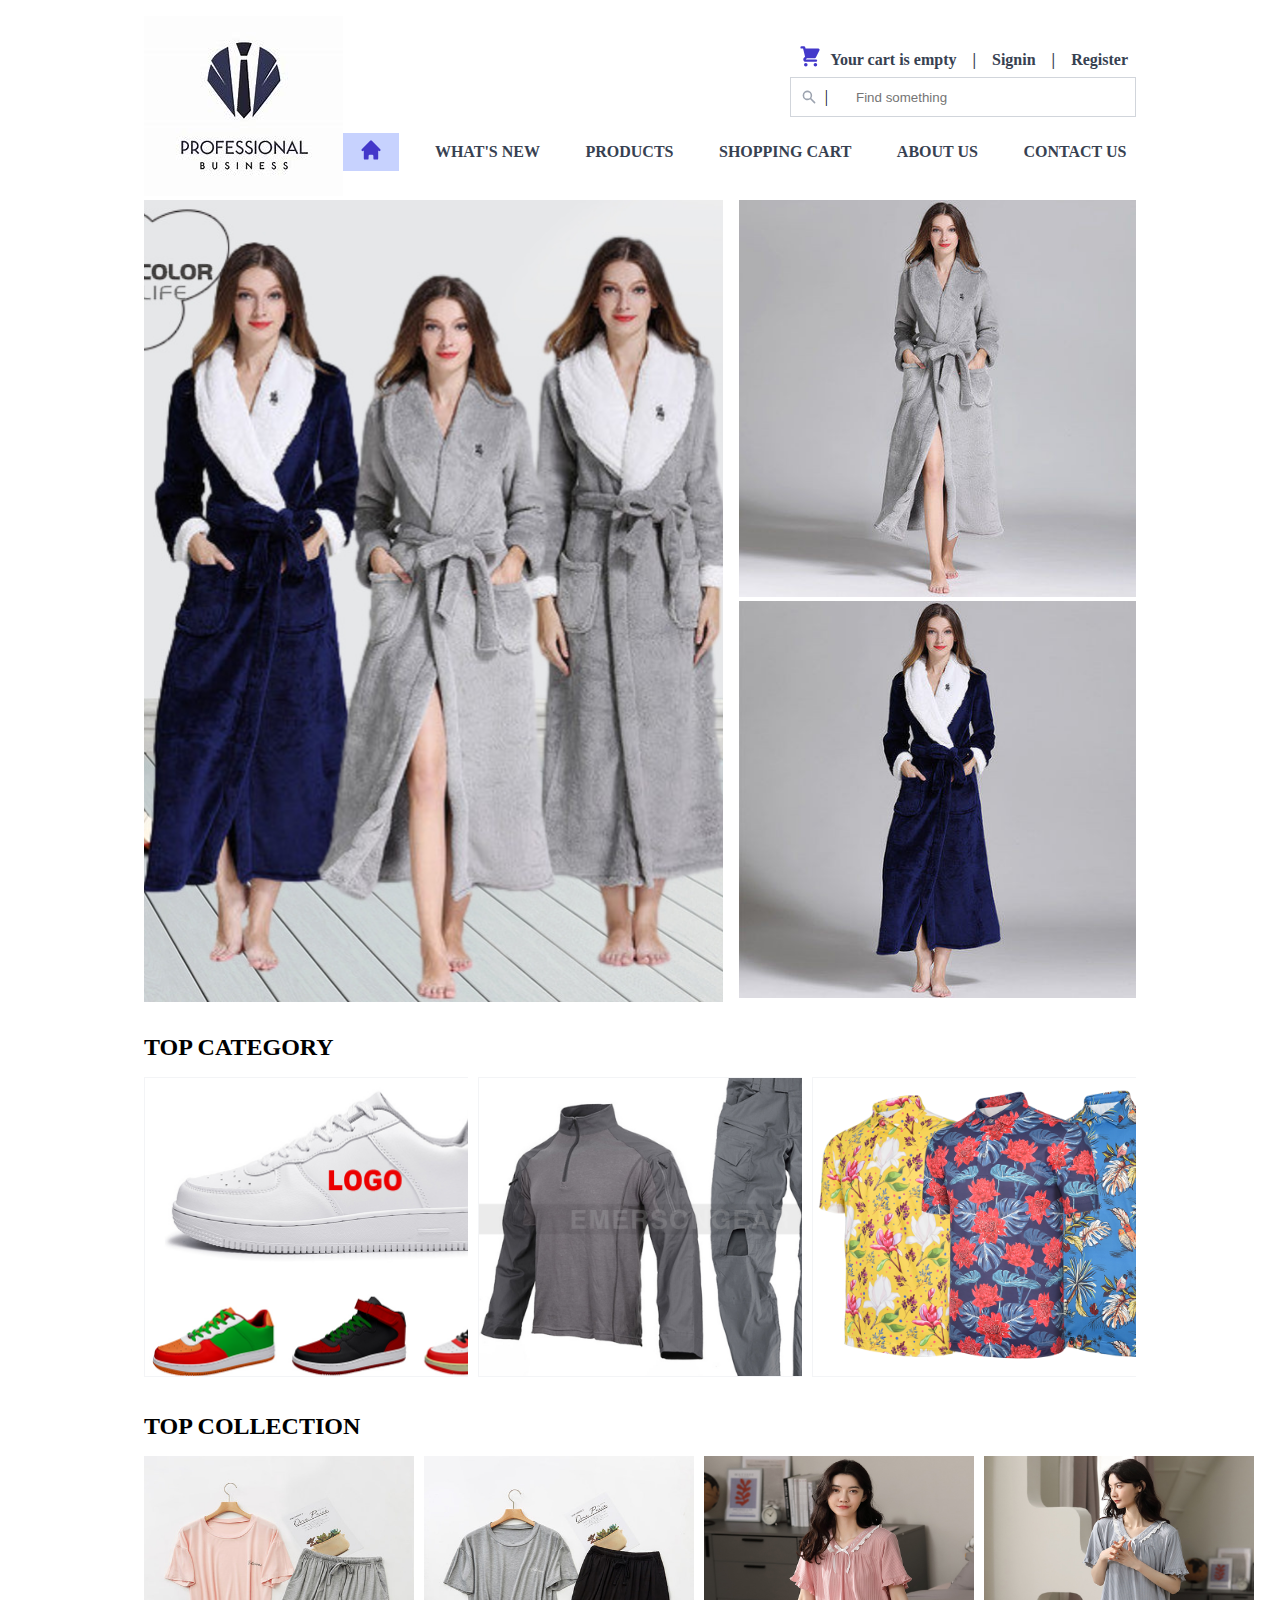
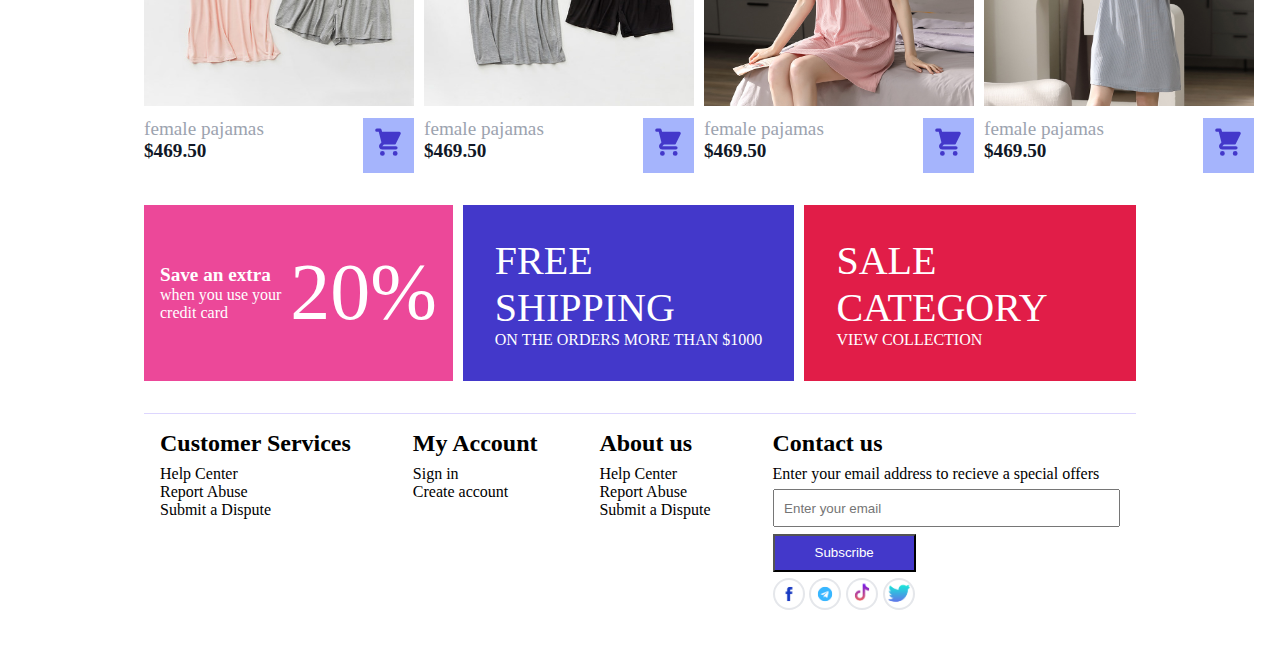
<file: index.html>
<!DOCTYPE html>
<html lang="en">
  <head>
    <meta charset="UTF-8" />
    <meta http-equiv="X-UA-Compatible" content="IE=edge" />
    <meta name="viewport" content="width=device-width, initial-scale=1.0" />
    <title>Document</title>
    <link rel="stylesheet" href="./style/index.css" />
  </head>
  <body>
    <div class="container">
      <div class="navbar">
        <div class="navbar-left">
          <img src="./assets/logo.jpg" alt="logo website" />
        </div>

        <div class="navbar-right">
          <div class="header">
            <svg
              xmlns="http://www.w3.org/2000/svg"
              style="width: 1.5rem; color: #4338ca"
              viewBox="0 0 20 20"
              fill="currentColor"
            >
              <path
                d="M3 1a1 1 0 000 2h1.22l.305 1.222a.997.997 0 00.01.042l1.358 5.43-.893.892C3.74 11.846 4.632 14 6.414 14H15a1 1 0 000-2H6.414l1-1H14a1 1 0 00.894-.553l3-6A1 1 0 0017 3H6.28l-.31-1.243A1 1 0 005 1H3zM16 16.5a1.5 1.5 0 11-3 0 1.5 1.5 0 013 0zM6.5 18a1.5 1.5 0 100-3 1.5 1.5 0 000 3z"
              />
            </svg>
            <p>Your cart is empty</p>
            <p>|</p>
            <p>Signin</p>
            <p>|</p>
            <p>Register</p>
          </div>

          <div class="term-search">
            <div>
              <svg
                xmlns="http://www.w3.org/2000/svg"
                style="width: 1rem; color: #9ca3af"
                viewBox="0 0 20 20"
                fill="currentColor"
              >
                <path
                  fill-rule="evenodd"
                  d="M8 4a4 4 0 100 8 4 4 0 000-8zM2 8a6 6 0 1110.89 3.476l4.817 4.817a1 1 0 01-1.414 1.414l-4.816-4.816A6 6 0 012 8z"
                  clip-rule="evenodd"
                />
              </svg>
              <p style="padding: 0 0.5rem">|</p>
            </div>
            <input
              style="
                border: 1px solid #d1d5db;
                border-left: none;
                outline: none;
              "
              type="text"
              placeholder="Find something"
            />
          </div>

          <div id="navigation">
            <a href="#home" class="nav nav-home active">
              <svg
                xmlns="http://www.w3.org/2000/svg"
                style="width: 1.5rem"
                viewBox="0 0 20 20"
                fill="currentColor"
              >
                <path
                  d="M10.707 2.293a1 1 0 00-1.414 0l-7 7a1 1 0 001.414 1.414L4 10.414V17a1 1 0 001 1h2a1 1 0 001-1v-2a1 1 0 011-1h2a1 1 0 011 1v2a1 1 0 001 1h2a1 1 0 001-1v-6.586l.293.293a1 1 0 001.414-1.414l-7-7z"
                />
              </svg>
            </a>
            <a href="./what-is-new.html" class="nav nav-not-home">What's new</a>
            <a href="./product.html" class="nav nav-not-home">Products</a>
            <a href="./shopping-cart.html" class="nav nav-not-home"
              >Shopping cart</a
            >
            <a href="./about-us.html" class="nav nav-not-home">About us</a>
            <a href="#contact-us" class="nav nav-not-home">Contact us</a>
          </div>
        </div>
      </div>

      <div class="slider">
        <div class="slider-left">
          <img src="./assets/slide1.jpg" />
        </div>

        <div class="slider-right">
          <img src="./assets/slide2.jpg" />
          <img src="./assets/slide3.jpg" />
        </div>
      </div>

      <div class="category">
        <div
          style="
            text-transform: uppercase;
            font-weight: bold;
            color: 111827;
            margin: 2rem 0 1rem 0;
            font-size: 1.5rem;
          "
        >
          Top Category
        </div>
        <div class="category-grid">
          <div>
            <img src="./assets/category1.jpg" />
          </div>

          <div>
            <img src="./assets/category2.jpg" />
          </div>

          <div>
            <img src="./assets/category3.png" />
          </div>
        </div>
      </div>

      <div class="card">
        <div
          style="
            text-transform: uppercase;
            font-weight: bold;
            color: 111827;
            margin: 2rem 0 1rem 0;
            font-size: 1.5rem;
          "
        >
          Top Collection
        </div>

        <div class="card-flex">
          <div>
            <div class="card-image">
              <img src="./assets/card1.jpg" />
            </div>

            <div class="card-detail">
              <div>
                <p style="color: #9ca3af; font-size: 1.2rem">female pajamas</p>
                <p style="color: #111827; font-size: 1.2rem; font-weight: bold">
                  $469.50
                </p>
              </div>

              <div style="background: #a5b4fc; padding: 0.6rem">
                <svg
                  xmlns="http://www.w3.org/2000/svg"
                  style="width: 2rem; color: #4338ca; cursor: pointer"
                  viewBox="0 0 20 20"
                  fill="currentColor"
                >
                  <path
                    d="M3 1a1 1 0 000 2h1.22l.305 1.222a.997.997 0 00.01.042l1.358 5.43-.893.892C3.74 11.846 4.632 14 6.414 14H15a1 1 0 000-2H6.414l1-1H14a1 1 0 00.894-.553l3-6A1 1 0 0017 3H6.28l-.31-1.243A1 1 0 005 1H3zM16 16.5a1.5 1.5 0 11-3 0 1.5 1.5 0 013 0zM6.5 18a1.5 1.5 0 100-3 1.5 1.5 0 000 3z"
                  />
                </svg>
              </div>
            </div>
          </div>

          <div>
            <div class="card-image">
              <img src="./assets/card2.jpg" />
            </div>

            <div class="card-detail">
              <div>
                <p style="color: #9ca3af; font-size: 1.2rem">female pajamas</p>
                <p style="color: #111827; font-size: 1.2rem; font-weight: bold">
                  $469.50
                </p>
              </div>

              <div style="background: #a5b4fc; padding: 0.6rem">
                <svg
                  xmlns="http://www.w3.org/2000/svg"
                  style="width: 2rem; color: #4338ca; cursor: pointer"
                  viewBox="0 0 20 20"
                  fill="currentColor"
                >
                  <path
                    d="M3 1a1 1 0 000 2h1.22l.305 1.222a.997.997 0 00.01.042l1.358 5.43-.893.892C3.74 11.846 4.632 14 6.414 14H15a1 1 0 000-2H6.414l1-1H14a1 1 0 00.894-.553l3-6A1 1 0 0017 3H6.28l-.31-1.243A1 1 0 005 1H3zM16 16.5a1.5 1.5 0 11-3 0 1.5 1.5 0 013 0zM6.5 18a1.5 1.5 0 100-3 1.5 1.5 0 000 3z"
                  />
                </svg>
              </div>
            </div>
          </div>

          <div>
            <div class="card-image">
              <img src="./assets/card3.jpg" />
            </div>

            <div class="card-detail">
              <div>
                <p style="color: #9ca3af; font-size: 1.2rem">female pajamas</p>
                <p style="color: #111827; font-size: 1.2rem; font-weight: bold">
                  $469.50
                </p>
              </div>

              <div style="background: #a5b4fc; padding: 0.6rem">
                <svg
                  xmlns="http://www.w3.org/2000/svg"
                  style="width: 2rem; color: #4338ca; cursor: pointer"
                  viewBox="0 0 20 20"
                  fill="currentColor"
                >
                  <path
                    d="M3 1a1 1 0 000 2h1.22l.305 1.222a.997.997 0 00.01.042l1.358 5.43-.893.892C3.74 11.846 4.632 14 6.414 14H15a1 1 0 000-2H6.414l1-1H14a1 1 0 00.894-.553l3-6A1 1 0 0017 3H6.28l-.31-1.243A1 1 0 005 1H3zM16 16.5a1.5 1.5 0 11-3 0 1.5 1.5 0 013 0zM6.5 18a1.5 1.5 0 100-3 1.5 1.5 0 000 3z"
                  />
                </svg>
              </div>
            </div>
          </div>

          <div>
            <div class="card-image">
              <img src="./assets/card4.jpg" />
            </div>

            <div class="card-detail">
              <div>
                <p style="color: #9ca3af; font-size: 1.2rem">female pajamas</p>
                <p style="color: #111827; font-size: 1.2rem; font-weight: bold">
                  $469.50
                </p>
              </div>

              <div style="background: #a5b4fc; padding: 0.6rem">
                <svg
                  xmlns="http://www.w3.org/2000/svg"
                  style="width: 2rem; color: #4338ca; cursor: pointer"
                  viewBox="0 0 20 20"
                  fill="currentColor"
                >
                  <path
                    d="M3 1a1 1 0 000 2h1.22l.305 1.222a.997.997 0 00.01.042l1.358 5.43-.893.892C3.74 11.846 4.632 14 6.414 14H15a1 1 0 000-2H6.414l1-1H14a1 1 0 00.894-.553l3-6A1 1 0 0017 3H6.28l-.31-1.243A1 1 0 005 1H3zM16 16.5a1.5 1.5 0 11-3 0 1.5 1.5 0 013 0zM6.5 18a1.5 1.5 0 100-3 1.5 1.5 0 000 3z"
                  />
                </svg>
              </div>
            </div>
          </div>
        </div>
      </div>

      <div class="promotions">
        <div class="save-credit-card">
          <div>
            <p style="color: white; font-size: larger; font-weight: bold">
              Save an extra
            </p>
            <p style="color: white">when you use your credit card</p>
          </div>

          <div style="font-size: 5rem; color: white">20%</div>
        </div>

        <div class="free-shipping">
          <p style="font-size: 2.5rem">Free shipping</p>
          <p>On The Orders more than $1000</p>
        </div>

        <div class="category-on-sale">
          <p style="font-size: 2.5rem">Sale Category</p>
          <p>View Collection</p>
        </div>
      </div>

      <div class="footer">
        <div>
          <h2>Customer Services</h2>
          <p>Help Center</p>
          <p>Report Abuse</p>
          <p>Submit a Dispute</p>
        </div>

        <div>
          <h2>My Account</h2>
          <p>Sign in</p>
          <p>Create account</p>
        </div>

        <div>
          <h2>About us</h2>
          <p>Help Center</p>
          <p>Report Abuse</p>
          <p>Submit a Dispute</p>
        </div>

        <div id="contact-us">
          <h2>Contact us</h2>
          <p>Enter your email address to recieve a special offers</p>
          <input type="email" placeholder="Enter your email" />
          <button class="btn">Subscribe</button>
          <div class="link">
            <img src="./assets/fb.png" alt="" />
            <img src="./assets/telegram.png" alt="" />
            <img src="./assets/tiktok.png" alt="" />
            <img src="./assets/twitter.png" alt="" />
          </div>
        </div>
      </div>
    </div>

    <script src="./index.js"></script>
  </body>
</html>
</file>
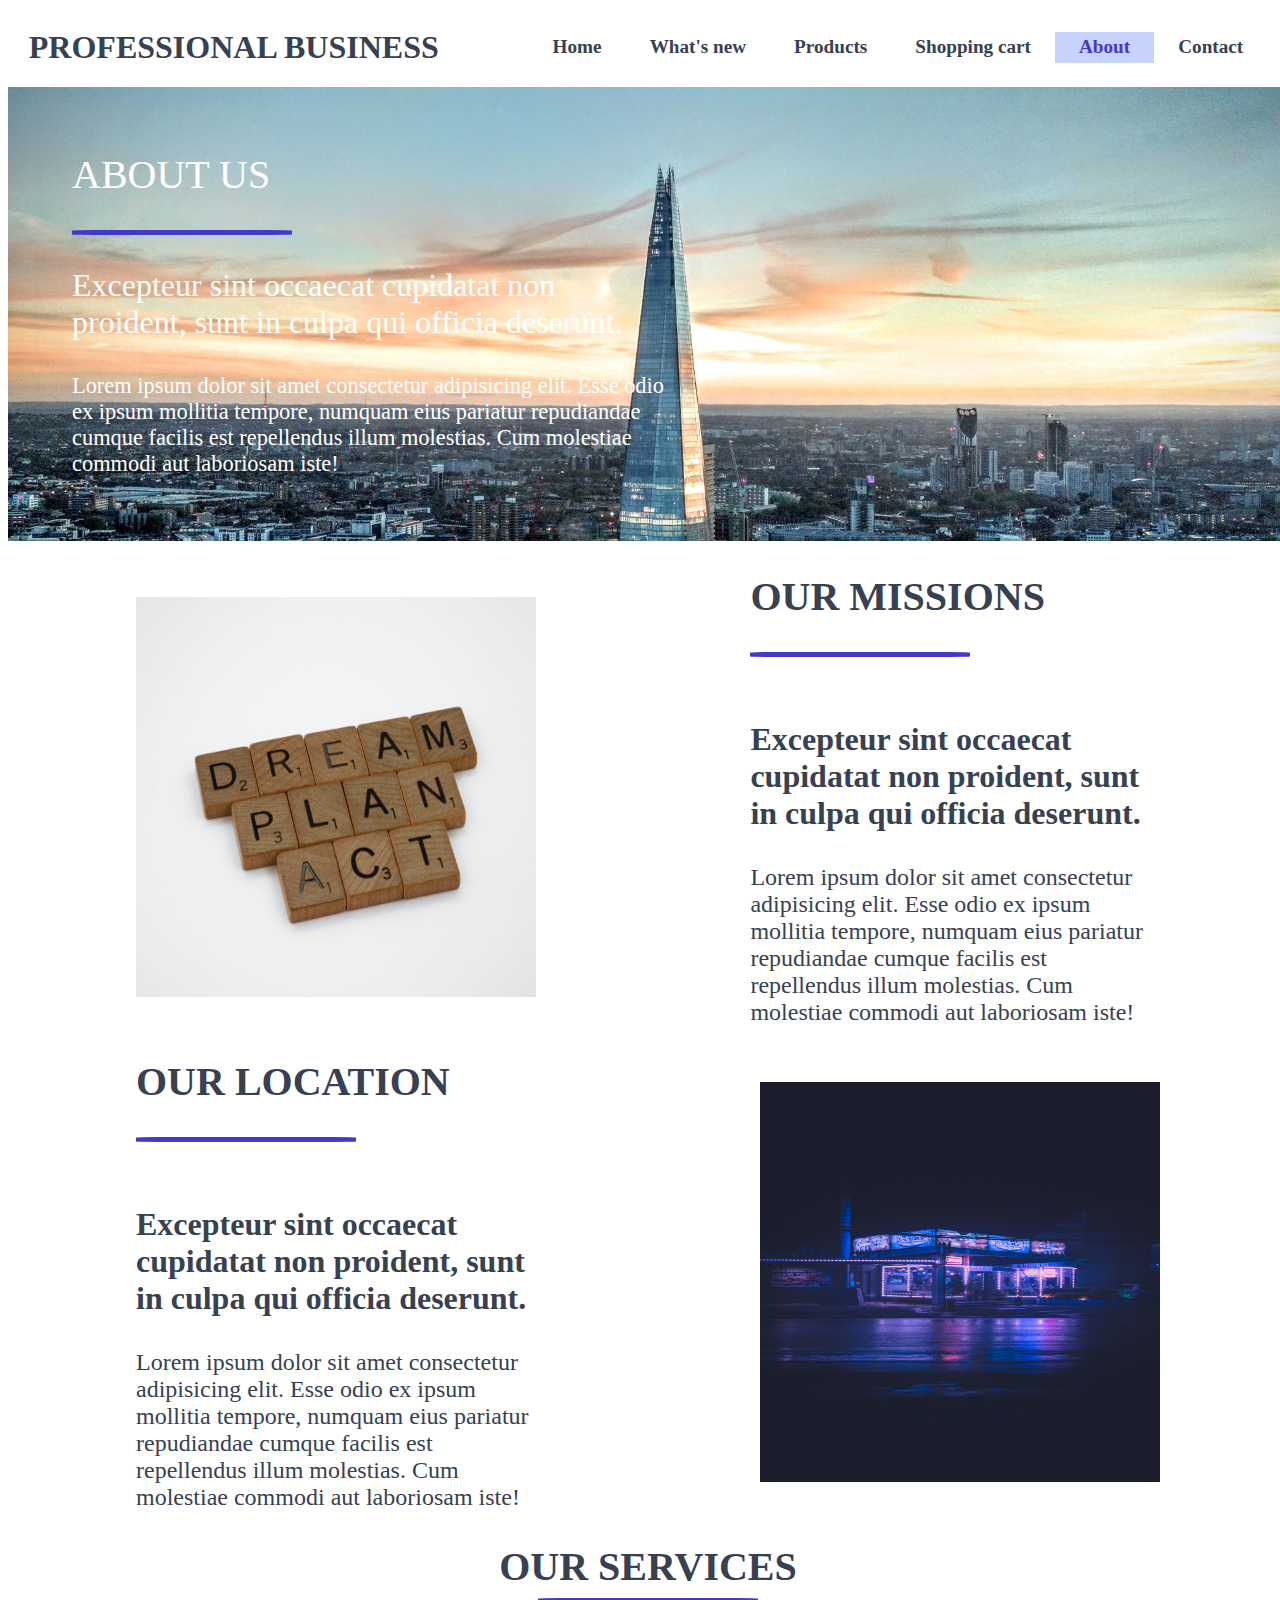
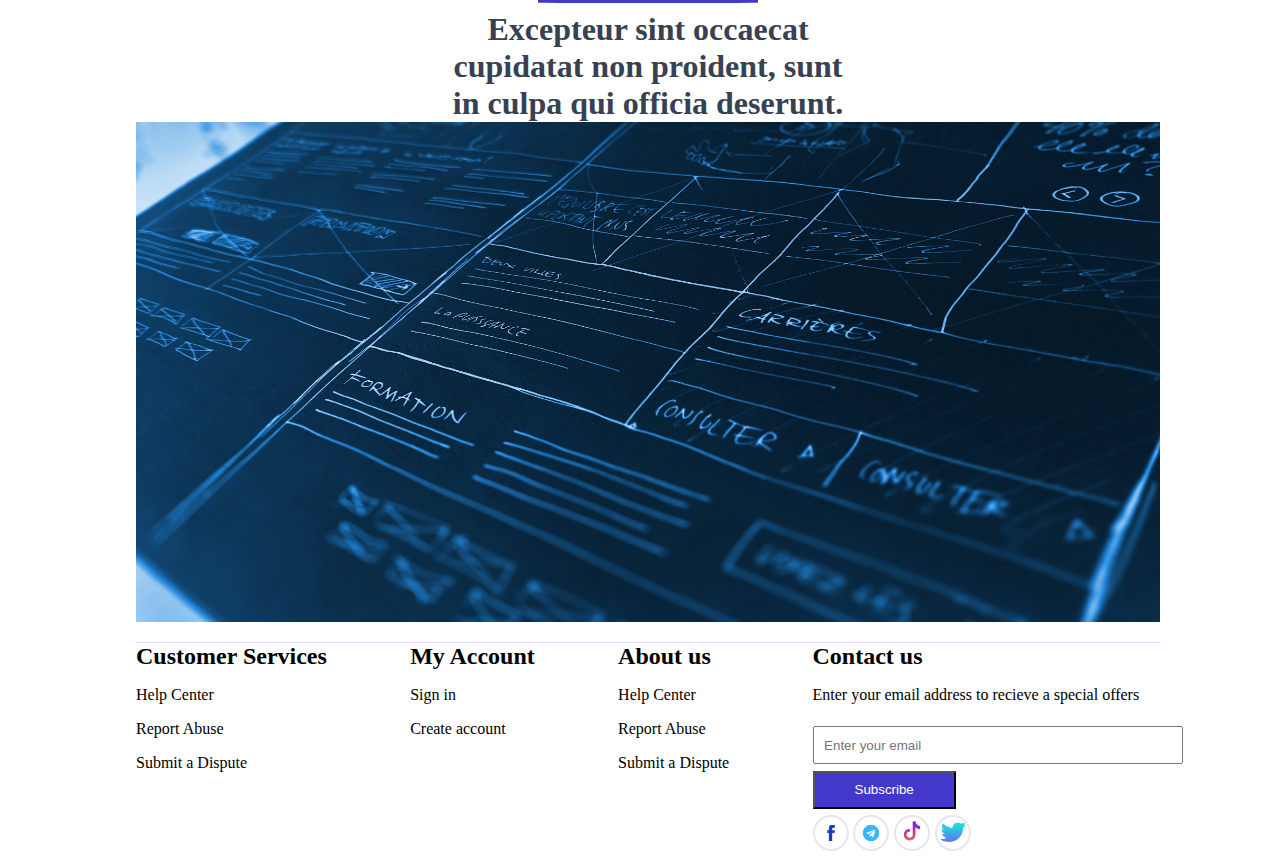
<file: about-us.html>
<!DOCTYPE html>
<html lang="en">
  <head>
    <meta charset="UTF-8" />
    <meta http-equiv="X-UA-Compatible" content="IE=edge" />
    <meta name="viewport" content="width=device-width, initial-scale=1.0" />
    <title>Document</title>
    <link rel="stylesheet" href="./style/about-us.css" />
  </head>
  <body>
    <div class="container">
      <div class="header">
        <div
          style="
            text-transform: uppercase;
            color: #374151;
            font-size: 2rem;
            font-weight: bold;
          "
        >
          professional business
        </div>
        <div id="navigation">
          <a href="./index.html" class="nav">Home</a>
          <a href="./what-is-new.html" class="nav">What's new</a>
          <a href="./product.html" class="nav">Products</a>
          <a href="./shopping-cart.html" class="nav">Shopping cart</a>
          <a href="#about-us" class="nav active">About</a>
          <a href="#contact-us" class="nav">Contact</a>
        </div>
      </div>
      <div class="bg-img">
        <div
          style="
            color: white;
            font-size: 2.5rem;
            text-transform: uppercase;
            font-family: 'Times New Roman', Times, serif;
          "
        >
          About us
        </div>
        <div class="line"></div>
        <div
          style="
            color: white;
            font-size: 2rem;
            font-family: 'Times New Roman', Times, serif;
            width: 600px;
            margin: 2rem 0;
          "
        >
          Excepteur sint occaecat cupidatat non proident, sunt in culpa qui
          officia deserunt.
        </div>
        <div
          style="
            color: white;
            font-size: 1.4rem;
            font-family: 'Times New Roman', Times, serif;
            width: 600px;
          "
        >
          Lorem ipsum dolor sit amet consectetur adipisicing elit. Esse odio ex
          ipsum mollitia tempore, numquam eius pariatur repudiandae cumque
          facilis est repellendus illum molestias. Cum molestiae commodi aut
          laboriosam iste!
        </div>
      </div>
      <div class="content">
        <div>
          <img style="width: 400px; height: 400px" src="./assets/mission.jpg" />
        </div>
        <div
          style="
            width: 40%;
            display: flex;
            flex-direction: column;
            justify-content: flex-end;
          "
        >
          <div
            style="
              color: #374151;
              font-size: 2.5rem;
              text-transform: uppercase;
              font-family: 'Times New Roman', Times, serif;
              font-weight: bolder;
            "
          >
            OUR MISSIONS
          </div>
          <div class="line"></div>
          <div
            style="
              color: #374151;
              font-size: 2rem;
              font-family: 'Times New Roman', Times, serif;
              margin: 2rem 0;
              font-weight: bold;
            "
          >
            Excepteur sint occaecat cupidatat non proident, sunt in culpa qui
            officia deserunt.
          </div>
          <div
            style="
              color: #374151;
              font-size: 1.5rem;
              font-family: 'Times New Roman', Times, serif;
              font-weight: 7;
            "
          >
            Lorem ipsum dolor sit amet consectetur adipisicing elit. Esse odio
            ex ipsum mollitia tempore, numquam eius pariatur repudiandae cumque
            facilis est repellendus illum molestias. Cum molestiae commodi aut
            laboriosam iste!
          </div>
        </div>
      </div>

      <div class="content">
        <div
          style="
            width: 40%;
            display: flex;
            flex-direction: column;
            justify-content: flex-end;
          "
        >
          <div
            style="
              color: #374151;
              font-size: 2.5rem;
              text-transform: uppercase;
              font-family: 'Times New Roman', Times, serif;
              font-weight: bolder;
            "
          >
            OUR LOCATION
          </div>
          <div class="line"></div>
          <div
            style="
              color: #374151;
              font-size: 2rem;
              font-family: 'Times New Roman', Times, serif;
              margin: 2rem 0;
              font-weight: bold;
            "
          >
            Excepteur sint occaecat cupidatat non proident, sunt in culpa qui
            officia deserunt.
          </div>
          <div
            style="
              color: #374151;
              font-size: 1.5rem;
              font-family: 'Times New Roman', Times, serif;
              font-weight: 7;
            "
          >
            Lorem ipsum dolor sit amet consectetur adipisicing elit. Esse odio
            ex ipsum mollitia tempore, numquam eius pariatur repudiandae cumque
            facilis est repellendus illum molestias. Cum molestiae commodi aut
            laboriosam iste!
          </div>
        </div>

        <div>
          <img
            style="width: 400px; height: 400px"
            src="./assets/location.jpg"
          />
        </div>
      </div>

      <div style="width: 80%; margin: 0 auto">
        <div
          style="
            width: 100%;
            display: flex;
            flex-direction: column;
            align-items: center;
          "
        >
          <div
            style="
              color: #374151;
              font-size: 2.5rem;
              text-transform: uppercase;
              font-family: 'Times New Roman', Times, serif;
              font-weight: bolder;
            "
          >
            OUR SERVICES
          </div>
          <div
            style="
              height: 5px;
              width: 220px;
              border-radius: 10%;
              background: #4338ca;
              margin: 0.5rem 0;
            "
          ></div>
          <div
            style="
              color: #374151;
              font-size: 2rem;
              font-family: 'Times New Roman', Times, serif;
              font-weight: bold;
              width: 40%;
              text-align: center;
            "
          >
            Excepteur sint occaecat cupidatat non proident, sunt in culpa qui
            officia deserunt.
          </div>
        </div>

        <div>
          <img
            style="
              width: 100%;
              height: 500px;
              object-fit: cover;
              object-position: center;
            "
            src="./assets/service.jpg"
          />
        </div>
      </div>

      <div class="footer">
        <div>
          <h2>Customer Services</h2>
          <p>Help Center</p>
          <p>Report Abuse</p>
          <p>Submit a Dispute</p>
        </div>

        <div>
          <h2>My Account</h2>
          <p>Sign in</p>
          <p>Create account</p>
        </div>

        <div>
          <h2>About us</h2>
          <p>Help Center</p>
          <p>Report Abuse</p>
          <p>Submit a Dispute</p>
        </div>

        <div id="contact-us">
          <h2>Contact us</h2>
          <p>Enter your email address to recieve a special offers</p>
          <input type="email" placeholder="Enter your email" />
          <button class="btn">Subscribe</button>
          <div class="link">
            <img src="./assets/fb.png" alt="" />
            <img src="./assets/telegram.png" alt="" />
            <img src="./assets/tiktok.png" alt="" />
            <img src="./assets/twitter.png" alt="" />
          </div>
        </div>
      </div>
    </div>
  </body>
</html>
</file>
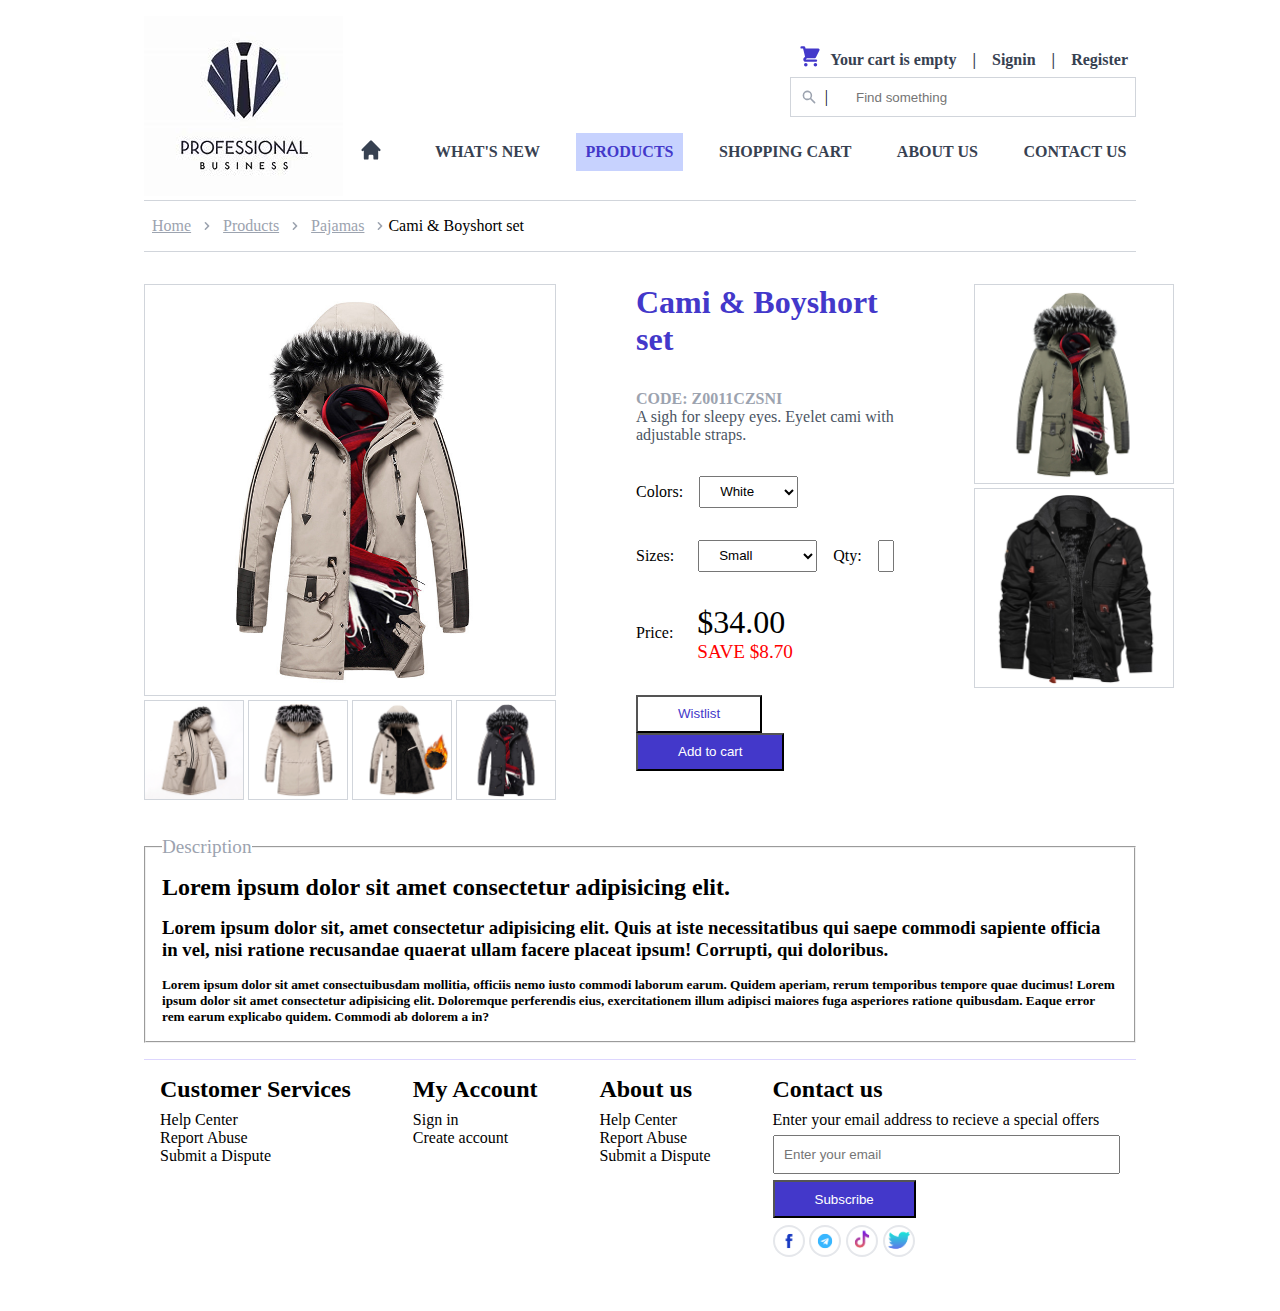
<file: product.html>
<!DOCTYPE html>
<html lang="en">
  <head>
    <meta charset="UTF-8" />
    <meta http-equiv="X-UA-Compatible" content="IE=edge" />
    <meta name="viewport" content="width=device-width, initial-scale=1.0" />
    <title>Document</title>
    <link rel="stylesheet" href="./style/index.css" />
    <link rel="stylesheet" href="./style/product.css" />
  </head>
  <body>
    <div class="container">
      <div class="navbar">
        <div class="navbar-left">
          <img src="./assets/logo.jpg" alt="logo website" />
        </div>

        <div class="navbar-right">
          <div class="header">
            <svg
              xmlns="http://www.w3.org/2000/svg"
              style="width: 1.5rem; color: #4338ca"
              viewBox="0 0 20 20"
              fill="currentColor"
            >
              <path
                d="M3 1a1 1 0 000 2h1.22l.305 1.222a.997.997 0 00.01.042l1.358 5.43-.893.892C3.74 11.846 4.632 14 6.414 14H15a1 1 0 000-2H6.414l1-1H14a1 1 0 00.894-.553l3-6A1 1 0 0017 3H6.28l-.31-1.243A1 1 0 005 1H3zM16 16.5a1.5 1.5 0 11-3 0 1.5 1.5 0 013 0zM6.5 18a1.5 1.5 0 100-3 1.5 1.5 0 000 3z"
              />
            </svg>
            <p>Your cart is empty</p>
            <p>|</p>
            <p>Signin</p>
            <p>|</p>
            <p>Register</p>
          </div>

          <div class="term-search">
            <div>
              <svg
                xmlns="http://www.w3.org/2000/svg"
                style="width: 1rem; color: #9ca3af"
                viewBox="0 0 20 20"
                fill="currentColor"
              >
                <path
                  fill-rule="evenodd"
                  d="M8 4a4 4 0 100 8 4 4 0 000-8zM2 8a6 6 0 1110.89 3.476l4.817 4.817a1 1 0 01-1.414 1.414l-4.816-4.816A6 6 0 012 8z"
                  clip-rule="evenodd"
                />
              </svg>
              <p style="padding: 0 0.5rem">|</p>
            </div>
            <input
              style="
                border: 1px solid #d1d5db;
                border-left: none;
                outline: none;
              "
              type="text"
              placeholder="Find something"
            />
          </div>

          <div id="navigation">
            <a href="./index.html" class="nav nav-home">
              <svg
                xmlns="http://www.w3.org/2000/svg"
                style="width: 1.5rem"
                viewBox="0 0 20 20"
                fill="currentColor"
              >
                <path
                  d="M10.707 2.293a1 1 0 00-1.414 0l-7 7a1 1 0 001.414 1.414L4 10.414V17a1 1 0 001 1h2a1 1 0 001-1v-2a1 1 0 011-1h2a1 1 0 011 1v2a1 1 0 001 1h2a1 1 0 001-1v-6.586l.293.293a1 1 0 001.414-1.414l-7-7z"
                />
              </svg>
            </a>
            <a href="./what-is-new.html" class="nav nav-not-home">What's new</a>
            <a href="#products" class="nav nav-not-home active">Products</a>
            <a href="./shopping-cart.html" class="nav nav-not-home"
              >Shopping cart</a
            >
            <a href="./about-us.html" class="nav nav-not-home">About us</a>
            <a href="#contact-us" class="nav nav-not-home">Contact us</a>
          </div>
        </div>
      </div>

      <div class="product-content">
        <div class="navigate">
          <a href="./index.html">Home</a>
          <svg
            xmlns="http://www.w3.org/2000/svg"
            style="width: 1rem; color: 9ca3af"
            viewBox="0 0 20 20"
            fill="currentColor"
          >
            <path
              fill-rule="evenodd"
              d="M7.293 14.707a1 1 0 010-1.414L10.586 10 7.293 6.707a1 1 0 011.414-1.414l4 4a1 1 0 010 1.414l-4 4a1 1 0 01-1.414 0z"
              clip-rule="evenodd"
            />
          </svg>
          <p>Products</p>
          <svg
            xmlns="http://www.w3.org/2000/svg"
            style="width: 1rem; color: 9ca3af"
            viewBox="0 0 20 20"
            fill="currentColor"
          >
            <path
              fill-rule="evenodd"
              d="M7.293 14.707a1 1 0 010-1.414L10.586 10 7.293 6.707a1 1 0 011.414-1.414l4 4a1 1 0 010 1.414l-4 4a1 1 0 01-1.414 0z"
              clip-rule="evenodd"
            />
          </svg>
          <p>Pajamas</p>
          <svg
            xmlns="http://www.w3.org/2000/svg"
            style="width: 1rem; color: 9ca3af"
            viewBox="0 0 20 20"
            fill="currentColor"
          >
            <path
              fill-rule="evenodd"
              d="M7.293 14.707a1 1 0 010-1.414L10.586 10 7.293 6.707a1 1 0 011.414-1.414l4 4a1 1 0 010 1.414l-4 4a1 1 0 01-1.414 0z"
              clip-rule="evenodd"
            />
          </svg>
          <span style="font-weight: 500">Cami & Boyshort set</span>
        </div>

        <div class="product-content-body">
          <div class="product-content-images">
            <div>
              <img
                style="width: 412px; border: 1px solid #d1d5db"
                src="./assets/jacket2.jpg"
              />
            </div>

            <div>
              <img
                style="width: 100px; border: 1px solid #d1d5db"
                src="./assets/jacket3.jpg"
                alt=""
              />
              <img
                style="width: 100px; border: 1px solid #d1d5db"
                src="./assets/jacket4.jpg"
                alt=""
              />
              <img
                style="width: 100px; border: 1px solid #d1d5db"
                src="./assets/jacket5.jpg"
                alt=""
              />
              <img
                style="width: 100px; border: 1px solid #d1d5db"
                src="./assets/jacket6.jpg"
                alt=""
              />
            </div>
          </div>

          <div class="product-content-details">
            <div>
              <h1 style="color: #4338ca; font-weight: bolder">
                Cami & Boyshort set
              </h1>
            </div>

            <div style="margin: 2rem 0">
              <p style="color: #9ca3af; font-weight: bold">CODE: Z0011CZSNI</p>
              <p style="color: #4b5563">
                A sigh for sleepy eyes. Eyelet cami with adjustable straps.
              </p>
            </div>

            <div>
              <div style="display: flex; gap: 1rem; align-items: center">
                <label for="color">Colors:</label>
                <select style="padding: 0.4rem 1rem">
                  <option value="black">Black</option>
                  <option value="white" selected>White</option>
                  <option value="orange">Orange</option>
                </select>
              </div>

              <div
                style="
                  display: flex;
                  justify-content: space-between;
                  margin: 2rem 0;
                  gap: 1rem;
                "
              >
                <div style="display: flex; gap: 1.5rem; align-items: center">
                  <label for="size">Sizes:</label>
                  <select style="padding: 0.4rem 1rem">
                    <option value="small">Small</option>
                    <option value="medium">Medium</option>
                    <option value="large">Large</option>
                    <option value="extralarge">Extra large</option>
                  </select>
                </div>

                <div style="display: flex; gap: 1rem; align-items: center">
                  <label for="qty">Qty: </label>
                  <input
                    style="width: 100%; padding: 0.4rem; text-align: center"
                    type="number"
                    id="qty"
                    placeholder="1"
                  />
                </div>
              </div>
            </div>

            <div style="display: flex; align-items: center; gap: 1.5rem">
              <label for="">Price: </label>
              <div>
                <p style="color: black; font-size: 2rem">$34.00</p>
                <p style="color: red; font-size: 1.2rem">SAVE $8.70</p>
              </div>
            </div>

            <div style="margin-top: 2rem">
              <button
                style="
                  color: #4338ca;
                  background: white;
                  padding: 0.6rem 2.5rem;
                  cursor: pointer;
                "
              >
                Wistlist
              </button>
              <button
                style="
                  color: white;
                  background: #4338ca;
                  padding: 0.6rem 2.5rem;
                  cursor: pointer;
                "
              >
                Add to cart
              </button>
            </div>
          </div>

          <div>
            <img
              style="width: 200px; border: 1px solid #d1d5db"
              src="./assets/jacket1.jpg"
              alt=""
            />
            <img
              style="width: 200px; border: 1px solid #d1d5db"
              src="./assets/jacket9.jpg"
              alt=""
            />
          </div>
        </div>

        <!-- description -->
        <div>
          <fieldset style="padding: 1rem">
            <legend style="color: #9ca3af; font-size: larger">
              Description
            </legend>
            <h2>Lorem ipsum dolor sit amet consectetur adipisicing elit.</h2>
            <h3 style="margin: 1rem 0">
              Lorem ipsum dolor sit, amet consectetur adipisicing elit. Quis at
              iste necessitatibus qui saepe commodi sapiente officia in vel,
              nisi ratione recusandae quaerat ullam facere placeat ipsum!
              Corrupti, qui doloribus.
            </h3>
            <h5>
              Lorem ipsum dolor sit amet consectuibusdam mollitia, officiis nemo
              iusto commodi laborum earum. Quidem aperiam, rerum temporibus
              tempore quae ducimus! Lorem ipsum dolor sit amet consectetur
              adipisicing elit. Doloremque perferendis eius, exercitationem
              illum adipisci maiores fuga asperiores ratione quibusdam. Eaque
              error rem earum explicabo quidem. Commodi ab dolorem a in?
            </h5>
          </fieldset>
        </div>
      </div>

      <div class="footer">
        <div>
          <h2>Customer Services</h2>
          <p>Help Center</p>
          <p>Report Abuse</p>
          <p>Submit a Dispute</p>
        </div>

        <div>
          <h2>My Account</h2>
          <p>Sign in</p>
          <p>Create account</p>
        </div>

        <div>
          <h2>About us</h2>
          <p>Help Center</p>
          <p>Report Abuse</p>
          <p>Submit a Dispute</p>
        </div>

        <div id="contact-us">
          <h2>Contact us</h2>
          <p>Enter your email address to recieve a special offers</p>
          <input type="email" placeholder="Enter your email" />
          <button class="btn">Subscribe</button>
          <div class="link">
            <img src="./assets/fb.png" alt="" />
            <img src="./assets/telegram.png" alt="" />
            <img src="./assets/tiktok.png" alt="" />
            <img src="./assets/twitter.png" alt="" />
          </div>
        </div>
      </div>
    </div>

    <script src="./index.js"></script>
  </body>
</html>
</file>
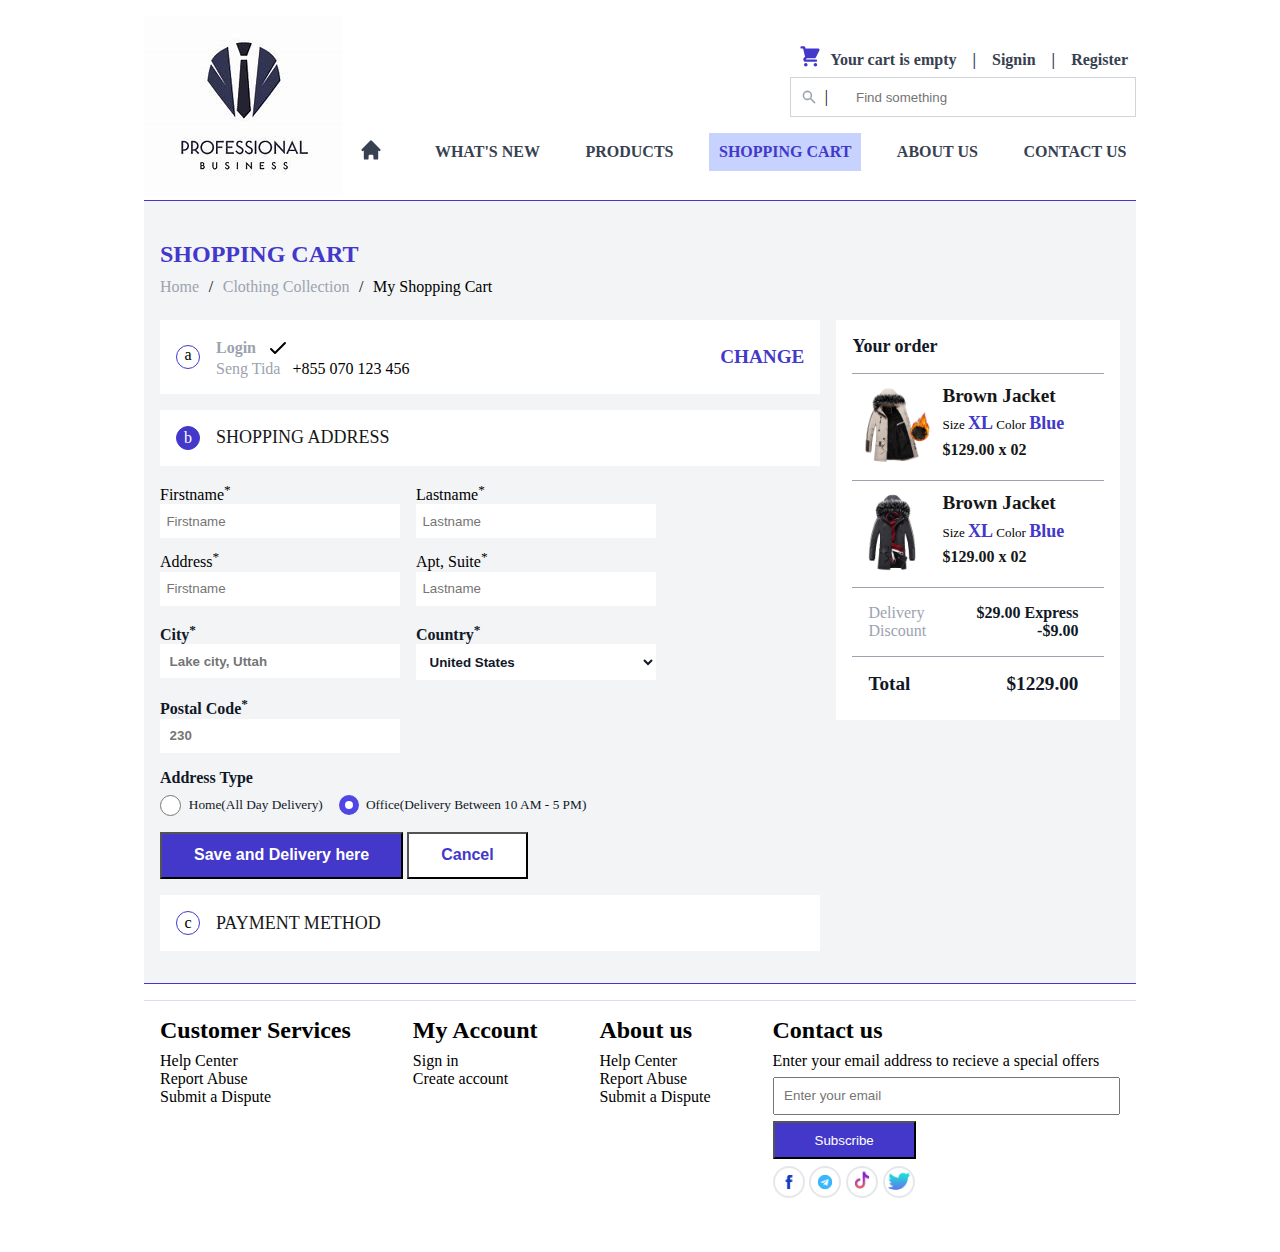
<file: shopping-cart.html>
<!DOCTYPE html>
<html lang="en">
  <head>
    <meta charset="UTF-8" />
    <meta http-equiv="X-UA-Compatible" content="IE=edge" />
    <meta name="viewport" content="width=device-width, initial-scale=1.0" />
    <title>Document</title>
    <link rel="stylesheet" href="./style/index.css" />
    <link rel="stylesheet" href="./style/shopping-cart.css" />
  </head>
  <body>
    <div class="container">
      <div class="navbar">
        <div class="navbar-left">
          <img src="./assets/logo.jpg" alt="logo website" />
        </div>

        <div class="navbar-right">
          <div class="header">
            <svg
              xmlns="http://www.w3.org/2000/svg"
              style="width: 1.5rem; color: #4338ca"
              viewBox="0 0 20 20"
              fill="currentColor"
            >
              <path
                d="M3 1a1 1 0 000 2h1.22l.305 1.222a.997.997 0 00.01.042l1.358 5.43-.893.892C3.74 11.846 4.632 14 6.414 14H15a1 1 0 000-2H6.414l1-1H14a1 1 0 00.894-.553l3-6A1 1 0 0017 3H6.28l-.31-1.243A1 1 0 005 1H3zM16 16.5a1.5 1.5 0 11-3 0 1.5 1.5 0 013 0zM6.5 18a1.5 1.5 0 100-3 1.5 1.5 0 000 3z"
              />
            </svg>
            <p>Your cart is empty</p>
            <p>|</p>
            <p>Signin</p>
            <p>|</p>
            <p>Register</p>
          </div>

          <div class="term-search">
            <div>
              <svg
                xmlns="http://www.w3.org/2000/svg"
                style="width: 1rem; color: #9ca3af"
                viewBox="0 0 20 20"
                fill="currentColor"
              >
                <path
                  fill-rule="evenodd"
                  d="M8 4a4 4 0 100 8 4 4 0 000-8zM2 8a6 6 0 1110.89 3.476l4.817 4.817a1 1 0 01-1.414 1.414l-4.816-4.816A6 6 0 012 8z"
                  clip-rule="evenodd"
                />
              </svg>
              <p style="padding: 0 0.5rem">|</p>
            </div>
            <input
              style="
                border: 1px solid #d1d5db;
                border-left: none;
                outline: none;
              "
              type="text"
              placeholder="Find something"
            />
          </div>

          <div id="navigation">
            <a href="./index.html" class="nav nav-home">
              <svg
                xmlns="http://www.w3.org/2000/svg"
                style="width: 1.5rem"
                viewBox="0 0 20 20"
                fill="currentColor"
              >
                <path
                  d="M10.707 2.293a1 1 0 00-1.414 0l-7 7a1 1 0 001.414 1.414L4 10.414V17a1 1 0 001 1h2a1 1 0 001-1v-2a1 1 0 011-1h2a1 1 0 011 1v2a1 1 0 001 1h2a1 1 0 001-1v-6.586l.293.293a1 1 0 001.414-1.414l-7-7z"
                />
              </svg>
            </a>
            <a href="./what-is-new.html" class="nav nav-not-home">What's new</a>
            <a href="./product.html" class="nav nav-not-home">Products</a>
            <a href="#shopping-cart" class="nav nav-not-home active"
              >Shopping cart</a
            >
            <a href="./about-us.html" class="nav nav-not-home">About us</a>
            <a href="#contact-us" class="nav nav-not-home">Contact us</a>
          </div>
        </div>
      </div>

      <div class="content">
        <div style="display: flex; flex-direction: column; margin: 1.5rem 0">
          <div>
            <h2
              style="
                text-transform: uppercase;
                color: #4338ca;
                font-weight: bolder;
                margin-bottom: 0.6rem;
              "
            >
              shopping cart
            </h2>
          </div>

          <div style="display: flex">
            <a href="./index.html">Home</a>
            <p>/</p>
            <a href="#clothing">Clothing Collection</a>
            <p>/</p>
            <span>My Shopping Cart</span>
          </div>
        </div>

        <div class="body">
          <div class="body-left">
            <div
              style="
                background: white;
                padding: 1rem;
                display: flex;
                justify-content: space-between;
                align-items: center;
              "
            >
              <div style="display: flex; width: 100%; align-items: center">
                <div
                  style="
                    border: 1px solid #4338ca;
                    border-radius: 100%;
                    width: 1.5rem;
                    height: 1.5rem;
                    display: flex;
                    justify-content: center;
                    margin-right: 1rem;
                  "
                >
                  a
                </div>
                <div>
                  <div style="display: flex; align-items: center">
                    <p style="color: #9ca3af; font-weight: bold">Login</p>
                    <svg
                      xmlns="http://www.w3.org/2000/svg"
                      style="width: 1.5rem"
                      fill="none"
                      viewBox="0 0 24 24"
                      stroke="currentColor"
                    >
                      <path
                        stroke-linecap="round"
                        stroke-linejoin="round"
                        stroke-width="2"
                        d="M5 13l4 4L19 7"
                      />
                    </svg>
                  </div>

                  <div>
                    <span style="color: #9ca3af; padding-right: 0.5rem"
                      >Seng Tida</span
                    >
                    <span>+855 070 123 456</span>
                  </div>
                </div>
              </div>

              <div
                style="
                  width: 100%;
                  color: #4338ca;
                  font-weight: bold;
                  text-transform: uppercase;
                  font-size: larger;
                  text-align: right;
                "
              >
                change
              </div>
            </div>

            <div
              style="
                background: white;
                padding: 1rem;
                display: flex;
                justify-content: space-between;
                align-items: center;
                margin: 1rem 0;
              "
            >
              <div style="display: flex; width: 100%; align-items: center">
                <div
                  style="
                    border: 1px solid #4338ca;
                    border-radius: 100%;
                    width: 1.5rem;
                    height: 1.5rem;
                    display: flex;
                    justify-content: center;
                    align-items: center;
                    margin-right: 1rem;
                    background-color: #4338ca;
                    color: white;
                  "
                >
                  b
                </div>
                <div>
                  <p
                    style="
                      color: #171717;
                      font-size: large;
                      text-transform: uppercase;
                    "
                  >
                    Shopping Address
                  </p>
                </div>
              </div>
            </div>

            <div>
              <div style="display: flex; gap: 16px">
                <div>
                  <label style="display: block" for="firstname"
                    >Firstname<sup>*</sup></label
                  >
                  <input
                    style="
                      background: white;
                      padding: 0.6rem 0 0.6rem 0.4rem;
                      width: 240px;
                      border: none;
                      outline: none;
                    "
                    type="text"
                    placeholder="Firstname"
                  />
                </div>
                <div>
                  <label style="display: block" for="firstname"
                    >Lastname<sup>*</sup></label
                  >
                  <input
                    style="
                      background: white;
                      padding: 0.6rem 0 0.6rem 0.4rem;
                      width: 240px;
                      border: none;
                      outline: none;
                    "
                    type="text"
                    placeholder="Lastname"
                  />
                </div>
              </div>
              <div style="display: flex; gap: 16px; margin: 0.7rem 0">
                <div>
                  <label style="display: block" for="firstname"
                    >Address<sup>*</sup></label
                  >
                  <input
                    style="
                      background: white;
                      padding: 0.6rem 0 0.6rem 0.4rem;
                      width: 240px;
                      border: none;
                      outline: none;
                    "
                    type="text"
                    placeholder="Firstname"
                  />
                </div>
                <div>
                  <label style="display: block" for="firstname"
                    >Apt, Suite<sup>*</sup></label
                  >
                  <input
                    style="
                      background: white;
                      padding: 0.6rem 0 0.6rem 0.4rem;
                      width: 240px;
                      border: none;
                      outline: none;
                    "
                    type="text"
                    placeholder="Lastname"
                  />
                </div>
              </div>
              <div style="display: flex; margin: 1rem 0">
                <div style="padding-right: 1rem">
                  <label
                    style="display: block; font-weight: bold; color: #111827"
                    >City<sup>*</sup></label
                  >
                  <input
                    style="
                      width: 240px;
                      background-color: white;
                      padding: 0.6rem;
                      outline: none;
                      border: none;
                      font-weight: bold;
                      color: #111827;
                    "
                    type="text"
                    placeholder="Lake city, Uttah"
                  />
                </div>

                <div>
                  <label
                    style="display: block; font-weight: bold; color: #111827"
                    >Country<sup>*</sup></label
                  >
                  <select
                    style="
                      width: 240px;
                      background-color: white;
                      padding: 0.6rem;
                      outline: none;
                      border: none;
                      font-weight: bold;
                      color: #111827;
                    "
                  >
                    <option value="cambodia">Cambodia</option>
                    <option value="thailand">Thailand</option>
                    <option value="vietname">Vietname</option>
                    <option value="united states" selected>
                      United States
                    </option>
                  </select>
                </div>
              </div>
              <div style="margin: 1rem 0">
                <div style="padding-right: 1rem">
                  <label
                    style="display: block; font-weight: bold; color: #111827"
                    >Postal Code<sup>*</sup></label
                  >
                  <input
                    style="
                      width: 240px;
                      background-color: white;
                      padding: 0.6rem;
                      outline: none;
                      border: none;
                      font-weight: bold;
                      color: #111827;
                    "
                    type="text"
                    placeholder="230"
                  />
                </div>
              </div>
              <div style="margin: 1rem 0">
                <div style="padding-right: 1rem">
                  <div
                    style="
                      font-weight: bold;
                      color: #111827;
                      padding-bottom: 0.5rem;
                    "
                  >
                    Address Type
                  </div>
                  <div style="display: flex; align-items: center">
                    <div
                      style="
                        display: flex;
                        padding-right: 1rem;
                        align-items: center;
                      "
                    >
                      <input id="home" name="address" type="radio" />
                      <label
                        for="home"
                        style="color: #111827; font-size: smaller"
                        >Home(All Day Delivery)</label
                      >
                    </div>

                    <div
                      style="
                        display: flex;
                        padding-right: 1rem;
                        align-items: center;
                      "
                    >
                      <input id="office" name="address" checked type="radio" />
                      <label
                        for="office"
                        style="color: #111827; font-size: smaller"
                        >Office(Delivery Between 10 AM - 5 PM)</label
                      >
                    </div>
                  </div>
                </div>
              </div>
            </div>

            <div style="margin: 1rem 0">
              <button
                style="
                  background: #4338ca;
                  color: white;
                  padding: 0.8rem 2rem;
                  font-weight: bolder;
                  font-size: medium;
                  cursor: pointer;
                "
              >
                Save and Delivery here
              </button>
              <button
                style="
                  background: white;
                  color: #4338ca;
                  padding: 0.8rem 2rem;
                  font-weight: bolder;
                  font-size: medium;
                  cursor: pointer;
                "
              >
                Cancel
              </button>
            </div>

            <div
              style="
                background: white;
                padding: 1rem;
                display: flex;
                justify-content: space-between;
                align-items: center;
                margin: 1rem 0;
              "
            >
              <div style="display: flex; width: 100%; align-items: center">
                <div
                  style="
                    border: 1px solid #4338ca;
                    border-radius: 100%;
                    width: 1.5rem;
                    height: 1.5rem;
                    display: flex;
                    justify-content: center;
                    align-items: center;
                    margin-right: 1rem;
                  "
                >
                  c
                </div>
                <div>
                  <p
                    style="
                      color: #171717;
                      font-size: large;
                      text-transform: uppercase;
                    "
                  >
                    PAYMENT METHOD
                  </p>
                </div>
              </div>
            </div>
          </div>

          <div class="body-right">
            <div style="border-bottom: 1px solid #9ca3af; padding-bottom: 1rem">
              <p style="color: #111827; font-size: large; font-weight: bold">
                Your order
              </p>
            </div>

            <div
              style="
                display: flex;
                gap: 10px;
                padding: 0.7rem 0;
                border-bottom: 1px solid #9ca3af;
              "
            >
              <div>
                <img style="width: 5rem" src="./assets/jacket5.jpg" />
              </div>
              <div>
                <p
                  style="color: #171717; font-weight: bolder; font-size: larger"
                >
                  Brown Jacket
                </p>
                <p style="font-size: small; margin: 0.4rem 0">
                  Size
                  <span
                    style="color: #4338ca; font-size: large; font-weight: bold"
                    >XL</span
                  >
                  Color
                  <span
                    style="color: #4338ca; font-size: large; font-weight: bold"
                    >Blue</span
                  >
                </p>
                <p style="color: #171717; font-weight: bolder">$129.00 x 02</p>
              </div>
            </div>

            <div
              style="
                display: flex;
                gap: 10px;
                padding: 0.7rem 0;
                border-bottom: 1px solid #9ca3af;
              "
            >
              <div>
                <img style="width: 5rem" src="./assets/jacket6.jpg" />
              </div>
              <div>
                <p
                  style="color: #171717; font-weight: bolder; font-size: larger"
                >
                  Brown Jacket
                </p>
                <p style="font-size: small; margin: 0.4rem 0">
                  Size
                  <span
                    style="color: #4338ca; font-size: large; font-weight: bold"
                    >XL</span
                  >
                  Color
                  <span
                    style="color: #4338ca; font-size: large; font-weight: bold"
                    >Blue</span
                  >
                </p>
                <p style="color: #171717; font-weight: bolder">$129.00 x 02</p>
              </div>
            </div>

            <div
              style="
                border-bottom: 1px solid #9ca3af;
                display: flex;
                justify-content: space-between;
                padding: 1rem;
              "
            >
              <div style="color: #9ca3af">
                <p>Delivery</p>
                <p>Discount</p>
              </div>
              <div style="font-weight: bold; color: #111827; text-align: right">
                <p>$29.00 Express</p>
                <p>-$9.00</p>
              </div>
            </div>
            <div
              style="
                display: flex;
                justify-content: space-between;
                padding: 1rem;
                color: #111827;
                font-weight: bolder;
                font-size: larger;
              "
            >
              <p>Total</p>
              <p>$1229.00</p>
            </div>
          </div>
        </div>
      </div>

      <div class="footer">
        <div>
          <h2>Customer Services</h2>
          <p>Help Center</p>
          <p>Report Abuse</p>
          <p>Submit a Dispute</p>
        </div>

        <div>
          <h2>My Account</h2>
          <p>Sign in</p>
          <p>Create account</p>
        </div>

        <div>
          <h2>About us</h2>
          <p>Help Center</p>
          <p>Report Abuse</p>
          <p>Submit a Dispute</p>
        </div>

        <div id="contact-us">
          <h2>Contact us</h2>
          <p>Enter your email address to recieve a special offers</p>
          <input type="email" placeholder="Enter your email" />
          <button class="btn">Subscribe</button>
          <div class="link">
            <img src="./assets/fb.png" alt="" />
            <img src="./assets/telegram.png" alt="" />
            <img src="./assets/tiktok.png" alt="" />
            <img src="./assets/twitter.png" alt="" />
          </div>
        </div>
      </div>
    </div>
  </body>
</html>
</file>
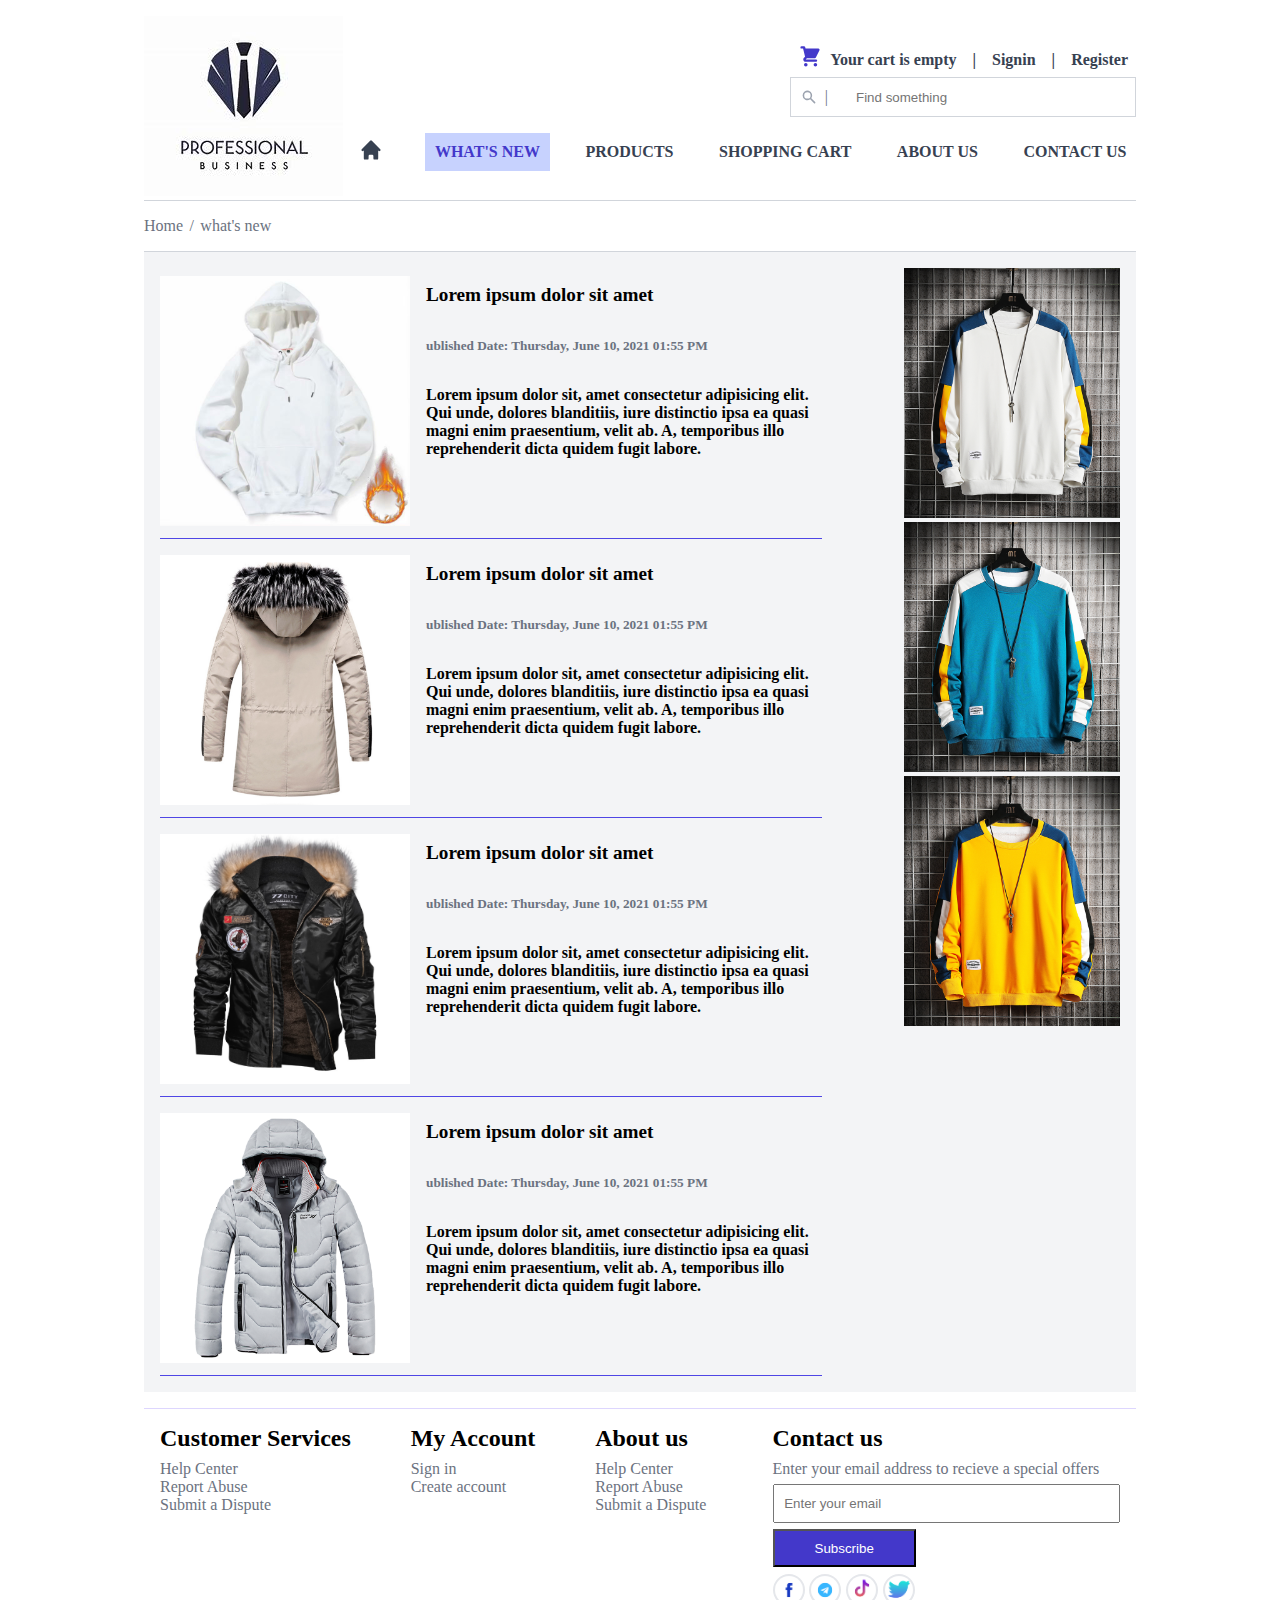
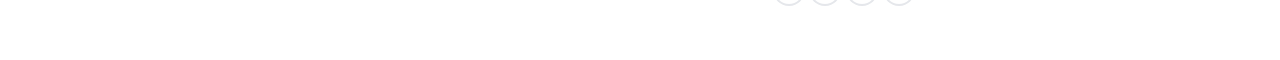
<file: what-is-new.html>
<!DOCTYPE html>
<html lang="en">
  <head>
    <meta charset="UTF-8" />
    <meta http-equiv="X-UA-Compatible" content="IE=edge" />
    <meta name="viewport" content="width=device-width, initial-scale=1.0" />
    <title>Document</title>
    <link rel="stylesheet" href="./style/index.css" />
    <link rel="stylesheet" href="./style/what-is-new.css" />
  </head>
  <body>
    <div class="container">
      <div class="navbar">
        <div class="navbar-left">
          <img src="./assets/logo.jpg" alt="logo website" />
        </div>

        <div class="navbar-right">
          <div class="header">
            <svg
              xmlns="http://www.w3.org/2000/svg"
              style="width: 1.5rem; color: #4338ca"
              viewBox="0 0 20 20"
              fill="currentColor"
            >
              <path
                d="M3 1a1 1 0 000 2h1.22l.305 1.222a.997.997 0 00.01.042l1.358 5.43-.893.892C3.74 11.846 4.632 14 6.414 14H15a1 1 0 000-2H6.414l1-1H14a1 1 0 00.894-.553l3-6A1 1 0 0017 3H6.28l-.31-1.243A1 1 0 005 1H3zM16 16.5a1.5 1.5 0 11-3 0 1.5 1.5 0 013 0zM6.5 18a1.5 1.5 0 100-3 1.5 1.5 0 000 3z"
              />
            </svg>
            <p>Your cart is empty</p>
            <p>|</p>
            <p>Signin</p>
            <p>|</p>
            <p>Register</p>
          </div>

          <div class="term-search">
            <div>
              <svg
                xmlns="http://www.w3.org/2000/svg"
                style="width: 1rem; color: #9ca3af"
                viewBox="0 0 20 20"
                fill="currentColor"
              >
                <path
                  fill-rule="evenodd"
                  d="M8 4a4 4 0 100 8 4 4 0 000-8zM2 8a6 6 0 1110.89 3.476l4.817 4.817a1 1 0 01-1.414 1.414l-4.816-4.816A6 6 0 012 8z"
                  clip-rule="evenodd"
                />
              </svg>
              <p style="padding: 0 0.5rem">|</p>
            </div>
            <input
              style="
                border: 1px solid #d1d5db;
                border-left: none;
                outline: none;
              "
              type="text"
              placeholder="Find something"
            />
          </div>

          <div id="navigation">
            <a href="./index.html" class="nav nav-home">
              <svg
                xmlns="http://www.w3.org/2000/svg"
                style="width: 1.5rem"
                viewBox="0 0 20 20"
                fill="currentColor"
              >
                <path
                  d="M10.707 2.293a1 1 0 00-1.414 0l-7 7a1 1 0 001.414 1.414L4 10.414V17a1 1 0 001 1h2a1 1 0 001-1v-2a1 1 0 011-1h2a1 1 0 011 1v2a1 1 0 001 1h2a1 1 0 001-1v-6.586l.293.293a1 1 0 001.414-1.414l-7-7z"
                />
              </svg>
            </a>
            <a href="#what-is-new" class="nav nav-not-home active"
              >What's new</a
            >
            <a href="./product.html" class="nav nav-not-home">Products</a>
            <a href="./shopping-cart.html" class="nav nav-not-home"
              >Shopping cart</a
            >
            <a href="./about-us.html" class="nav nav-not-home">About us</a>
            <a href="#contact-us" class="nav nav-not-home">Contact us</a>
          </div>
        </div>
      </div>

      <div class="content">
        <div class="navigation">
          <a href="./index.html">Home</a>
          <p>/</p>
          <p>what's new</p>
        </div>

        <div
          style="
            display: flex;
            justify-content: space-between;
            background: #f3f4f6;
          "
        >
          <div class="content-left">
            <div class="sub-content-left">
              <div style="padding-right: 1rem">
                <img src="./assets/hooded1.jpg" alt="" />
              </div>

              <div style="padding: 0.5rem 0">
                <h3 style="font-size: larger">Lorem ipsum dolor sit amet</h3>
                <h5 style="padding: 2rem 0; color: #6b7280">
                  ublished Date: Thursday, June 10, 2021 01:55 PM
                </h5>
                <h5
                  style="
                    font-size: medium;
                    font-family: 'Times New Roman', Times, serif;
                  "
                >
                  Lorem ipsum dolor sit, amet consectetur adipisicing elit. Qui
                  unde, dolores blanditiis, iure distinctio ipsa ea quasi magni
                  enim praesentium, velit ab. A, temporibus illo reprehenderit
                  dicta quidem fugit labore.
                </h5>
              </div>
            </div>

            <div class="sub-content-left">
              <div style="padding-right: 1rem">
                <img src="./assets/jacket4.jpg" alt="" />
              </div>

              <div style="padding: 0.5rem 0">
                <h3 style="font-size: larger">Lorem ipsum dolor sit amet</h3>
                <h5 style="padding: 2rem 0; color: #6b7280">
                  ublished Date: Thursday, June 10, 2021 01:55 PM
                </h5>
                <h5
                  style="
                    font-size: medium;
                    font-family: 'Times New Roman', Times, serif;
                  "
                >
                  Lorem ipsum dolor sit, amet consectetur adipisicing elit. Qui
                  unde, dolores blanditiis, iure distinctio ipsa ea quasi magni
                  enim praesentium, velit ab. A, temporibus illo reprehenderit
                  dicta quidem fugit labore.
                </h5>
              </div>
            </div>

            <div class="sub-content-left">
              <div style="padding-right: 1rem">
                <img src="./assets/hooded5.jpg" alt="" />
              </div>

              <div style="padding: 0.5rem 0">
                <h3 style="font-size: larger">Lorem ipsum dolor sit amet</h3>
                <h5 style="padding: 2rem 0; color: #6b7280">
                  ublished Date: Thursday, June 10, 2021 01:55 PM
                </h5>
                <h5
                  style="
                    font-size: medium;
                    font-family: 'Times New Roman', Times, serif;
                  "
                >
                  Lorem ipsum dolor sit, amet consectetur adipisicing elit. Qui
                  unde, dolores blanditiis, iure distinctio ipsa ea quasi magni
                  enim praesentium, velit ab. A, temporibus illo reprehenderit
                  dicta quidem fugit labore.
                </h5>
              </div>
            </div>

            <div class="sub-content-left">
              <div style="padding-right: 1rem">
                <img src="./assets/outdoor1.jpg" alt="" />
              </div>

              <div style="padding: 0.5rem 0">
                <h3 style="font-size: larger">Lorem ipsum dolor sit amet</h3>
                <h5 style="padding: 2rem 0; color: #6b7280">
                  ublished Date: Thursday, June 10, 2021 01:55 PM
                </h5>
                <h5
                  style="
                    font-size: medium;
                    font-family: 'Times New Roman', Times, serif;
                  "
                >
                  Lorem ipsum dolor sit, amet consectetur adipisicing elit. Qui
                  unde, dolores blanditiis, iure distinctio ipsa ea quasi magni
                  enim praesentium, velit ab. A, temporibus illo reprehenderit
                  dicta quidem fugit labore.
                </h5>
              </div>
            </div>
          </div>

          <div class="content-right">
            <img src="./assets/snowboard1.jpg" alt="" />
            <img src="./assets/snowboard2.jpg" alt="" />
            <img src="./assets/snowboard3.jpg" alt="" />
          </div>
        </div>
      </div>

      <div class="footer">
        <div>
          <h2>Customer Services</h2>
          <p>Help Center</p>
          <p>Report Abuse</p>
          <p>Submit a Dispute</p>
        </div>

        <div>
          <h2>My Account</h2>
          <p>Sign in</p>
          <p>Create account</p>
        </div>

        <div>
          <h2>About us</h2>
          <p>Help Center</p>
          <p>Report Abuse</p>
          <p>Submit a Dispute</p>
        </div>

        <div id="contact-us">
          <h2>Contact us</h2>
          <p>Enter your email address to recieve a special offers</p>
          <input type="email" placeholder="Enter your email" />
          <button class="btn">Subscribe</button>
          <div class="link">
            <img src="./assets/fb.png" alt="" />
            <img src="./assets/telegram.png" alt="" />
            <img src="./assets/tiktok.png" alt="" />
            <img src="./assets/twitter.png" alt="" />
          </div>
        </div>
      </div>

      <script src="./index.js"></script>
    </div>
  </body>
</html>
</file>
<file: style/index.css>
* {
  box-sizing: border-box;
  padding: 0;
  margin: 0;
}

.container {
  width: 100vw;
  width: 80%;
  margin: 0 auto;
  padding: 1rem;
}

.navbar {
  display: flex;
  align-items: center;
}

.header {
  display: flex;
  justify-items: center;
  align-items: flex-end;
}

.header p {
  padding: 0 0.5rem;
  color: #374151;
  font-weight: bold;
}

.term-search {
  display: flex;
  justify-items: center;
  margin: 0.5rem 0 1rem 0;
}

.term-search div {
  display: flex;
  justify-content: center;
  border: 1px solid #d1d5db;
  border-right: none;
  padding: 10px;
}

.term-search input {
  width: 290px;
  padding: 10px;
}

.navbar-right {
  width: 100%;
  display: flex;
  flex-direction: column;
  align-items: flex-end;
}

#navigation {
  display: flex;
  justify-content: space-between;
  align-items: center;
  width: 100%;
  /* background: red; */
}
/* start navigatio */
#navigation a:hover {
  color: #4338ca;
}

.nav-home {
  padding: 0.3rem 1rem;
  display: inline-block;
  text-decoration: none;
  color: #374151;
}

.nav-not-home {
  display: inline-block;
  text-decoration: none;
  color: #374151;
  font-weight: bolder;
  text-transform: uppercase;
  padding: 0.6rem;
}

.active {
  color: #4338ca;
  background: #c7d2fe;
}
/* end navigatio */

.slider {
  display: flex;
  flex-wrap: nowrap;
}

.slider-left {
  width: 60%;
  padding-right: 1rem;
}

.slider-left img {
  width: 100%;
  height: 100%;
  object-fit: cover;
  object-position: center;
}

.slider-right {
  width: 40%;
}

.slider-right img {
  width: 100%;
  object-fit: cover;
  object-position: center;
}

.category-grid {
  display: grid;
  grid-template-columns: auto auto auto;
  gap: 10px;
}

.category-grid img {
  width: 400px;
  height: 300px;
  border: 1px solid #f3f4f6;
  object-fit: cover;
}

.category-grid div {
  overflow: hidden;
}

.category-grid img:hover {
  transform: scale(1.2);
  transition: transform 0.8s;
}

.card-flex {
  display: flex;
  gap: 10px;
}

.card-flex img {
  width: 100%;
  height: 250px;
}

.card-flex img:hover {
  transform: scale(1.2);
  transition: transform 0.8s;
}

.card-image {
  width: 270px;
  overflow: hidden;
}

.card-detail {
  width: 270px;
  display: flex;
  justify-content: space-between;
  margin-top: 0.5rem;
}

.promotions {
  display: flex;
  gap: 10px;
  margin: 2rem 0;
}

.save-credit-card {
  width: 100%;
  background: #ec4899;
  padding: 1rem;
  display: flex;
  align-items: center;
}

.free-shipping {
  width: 100%;
  background: #4338ca;
  padding: 2rem;
  display: flex;
  flex-direction: column;
  justify-content: center;
  color: white;
  text-transform: uppercase;
}

.category-on-sale {
  width: 100%;
  background: #e11d48;
  padding: 2rem;
  display: flex;
  flex-direction: column;
  justify-content: center;
  color: white;
  text-transform: uppercase;
}

.footer {
  display: flex;
  justify-content: space-between;
  width: 100%;
  margin: 1rem 0;
  padding: 1rem;
  border-top: 1px solid #ddd6fe;
}

.footer h2 {
  margin: 0 0 0.5rem 0;
}

input[type="email"] {
  padding: 0.6rem;
  margin: 0.4rem 0;
  width: 100%;
  outline: none;
}

.btn {
  background: #4338ca;
  padding: 0.6rem 2.5rem;
  color: white;
}

.btn:hover {
  cursor: pointer;
  background: #4c1d95;
}

.link {
  display: flex;
  align-items: center;
  margin: 0.4rem 0;
}

.link img {
  width: 2rem;
  background: #e5e7eb;
  border-radius: 100%;
  padding: 2px;
  margin: 0 0.3rem 0 0;
  cursor: pointer;
}
</file>
<file: style/about-us.css>
.container {
  width: 100vw;
  height: 100vh;
}

.header {
  display: flex;
  justify-content: space-between;
  align-items: center;
  padding: 1.3rem;
}

#navigation {
  display: flex;
  justify-content: space-between;
  align-items: center;
  /* background: red; */
}

.nav {
  color: #374151;
}

#navigation a {
  text-decoration: none;
  font-size: 1.2rem;
  font-family: "Times New Roman", Times, serif;
  font-weight: bold;
  padding: 0.3rem 1.5rem;
}

/* start navigatio */
#navigation a:hover {
  color: #4338ca;
}

.active {
  color: #4338ca;
  background: #c7d2fe;
}

.bg-img {
  background-image: url("../assets/about-us.jpg");
  background-size: 100% 700px;
  padding: 4rem;
  margin-bottom: 2rem;
}

.line {
  height: 5px;
  width: 220px;
  border-radius: 10%;
  background: #4338ca;
  margin: 2rem 0;
}

.content {
  display: flex;
  justify-content: space-between;
  align-items: center;
  width: 80%;
  margin: 2rem auto;
}

.footer {
  display: flex;
  justify-content: space-between;
  width: 80%;
  margin: 1rem auto;
  border-top: 1px solid #ddd6fe;
}

.footer h2 {
  margin: 0 0 0.5rem 0;
}

input[type="email"] {
  padding: 0.6rem;
  margin: 0.4rem 0;
  width: 100%;
  outline: none;
}

.btn {
  background: #4338ca;
  padding: 0.6rem 2.5rem;
  color: white;
}

.btn:hover {
  cursor: pointer;
  background: #4c1d95;
}

.link {
  display: flex;
  align-items: center;
  margin: 0.4rem 0;
}

.link img {
  width: 2rem;
  background: #e5e7eb;
  border-radius: 100%;
  padding: 2px;
  margin: 0 0.3rem 0 0;
  cursor: pointer;
}
</file>
<file: style/product.css>
.navigate {
  display: flex;
  border-top: 1px solid #d1d5db;
  border-bottom: 1px solid #d1d5db;
  padding: 1rem 0;
}

.navigate p,
a {
  color: #9ca3af;
  padding: 0 0.5rem;
  text-decoration: underline;
}

.navigate a:hover,
p:hover {
  color: #4338ca;
  cursor: pointer;
}

.product-content-body {
  padding: 2rem 0;
  display: flex;
  justify-content: space-between;
}

.product-content-details {
  width: 100%;
  padding: 0 5rem;
}
</file>
<file: style/shopping-cart.css>
.content {
  background: #f3f4f6;
  padding: 1rem;
  border-top: 1px solid #4338ca;
  border-bottom: 1px solid #4338ca;
}

.content a {
  text-decoration: none;
  padding-right: 0.6rem;
  color: #9ca3af;
}

.content a:hover {
  color: #4338ca;
}

.content p {
  padding-right: 0.6rem;
}

.body {
  display: flex;
}

.body-left {
  width: 70%;
}

input[type="radio"] {
  width: 1.3rem;
  height: 1.3rem;
  cursor: pointer;
  margin-right: 0.5rem;
}

input[type="radio"]:checked {
  appearance: none;
  border-radius: 100%;
  background-color: white;
  outline: 6px solid #4f46e5;
  margin: 0 0.8rem 0 0.4rem;
  width: 0.5rem;
  height: 0.5rem;
}

.body-right {
  width: 30%;
  height: 400px;
  background: white;
  padding: 1rem;
  margin-left: 1rem;
}
</file>
<file: style/what-is-new.css>
.navigation {
  display: flex;
  border-top: 1px solid #d1d5db;
  border-bottom: 1px solid #d1d5db;
  padding: 1rem 0;
}

.navigation a,
p {
  text-decoration: none;
  color: #6b7280;
  padding-right: 0.4rem;
}

.navigation a:hover {
  color: #4338ca;
}

.content-left {
  width: 70%;
  height: auto;
  padding: 0.5rem 1rem 1rem;
}

.content-left img {
  width: 250px;
  height: 250px;
  object-fit: cover;
}

.sub-content-left {
  width: 100%;
  display: flex;
  border-bottom: 1px solid #4f46e5;
  padding: 1rem 0 0.5rem 0;
}

.content-right {
  padding: 1rem;
  width: 25%;
}

.content-right > img {
  width: 100%;
  height: 250px;
  object-fit: cover;
}
</file>
